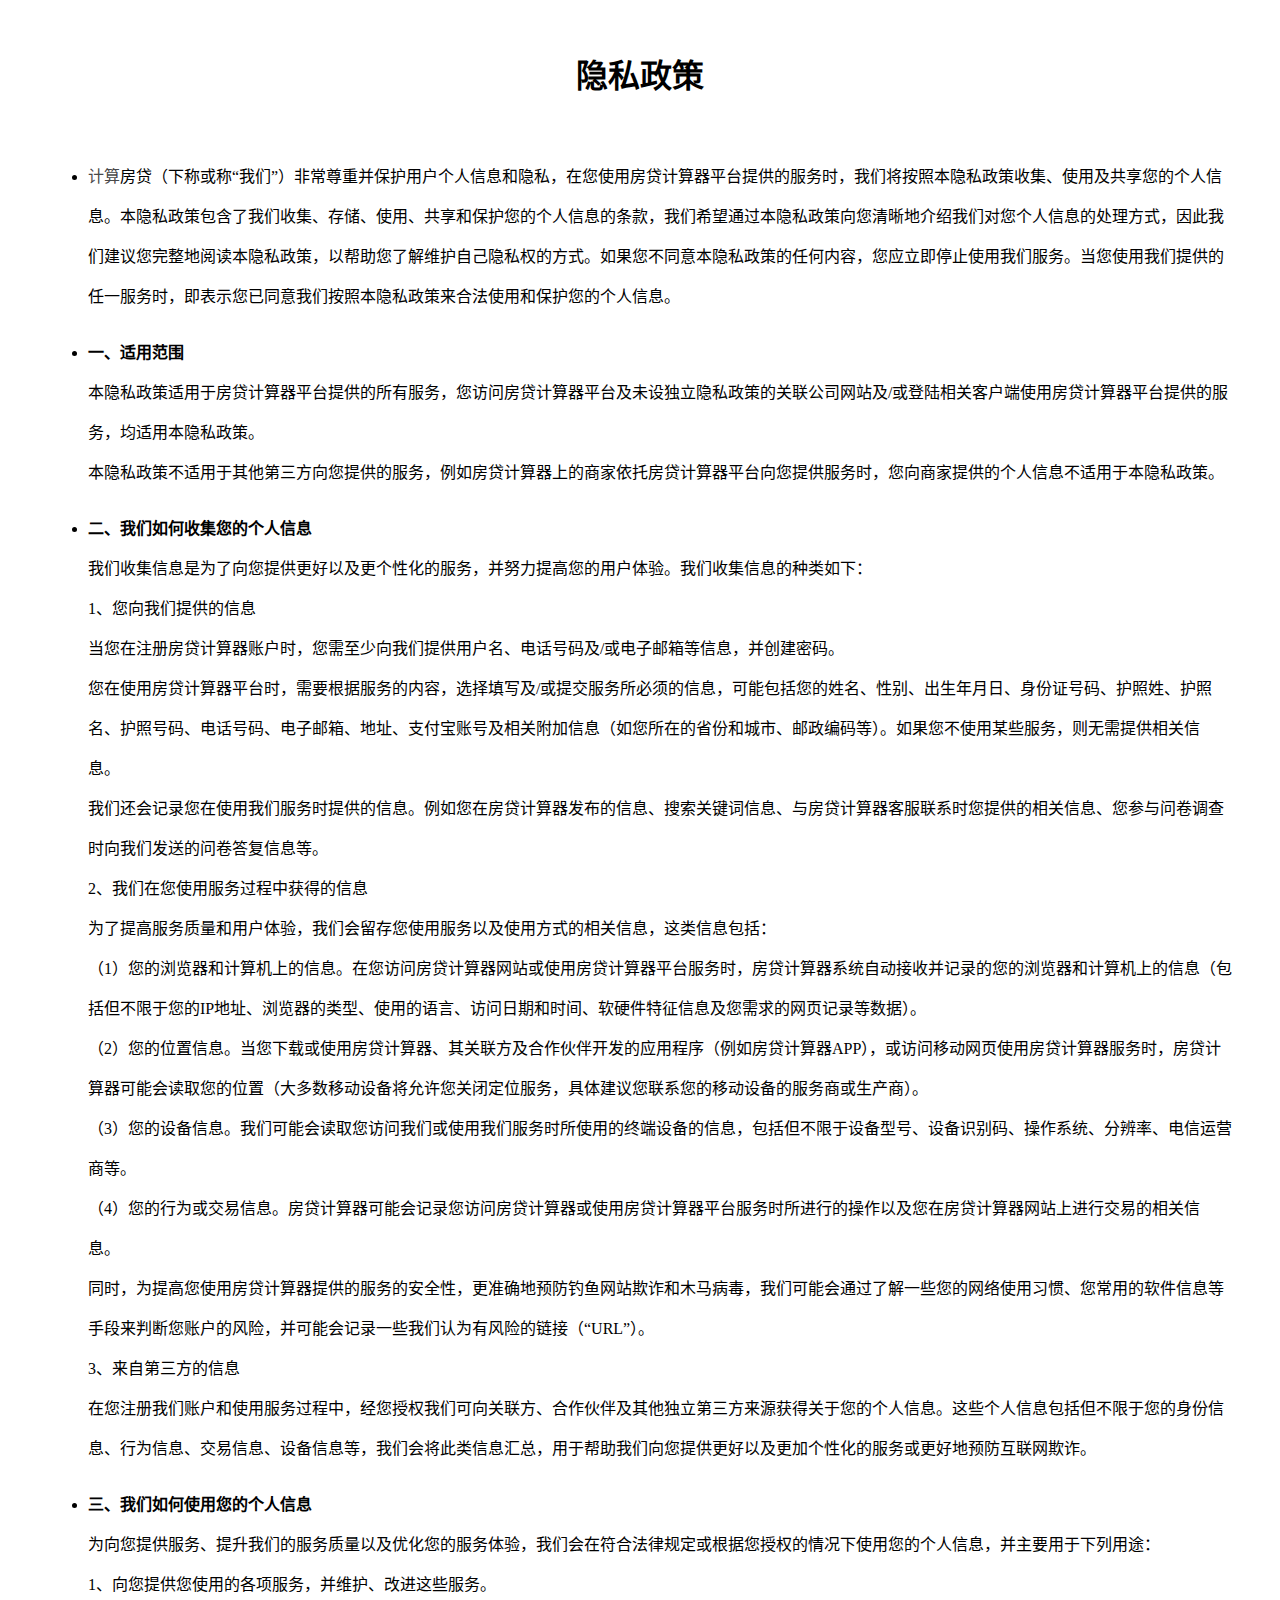
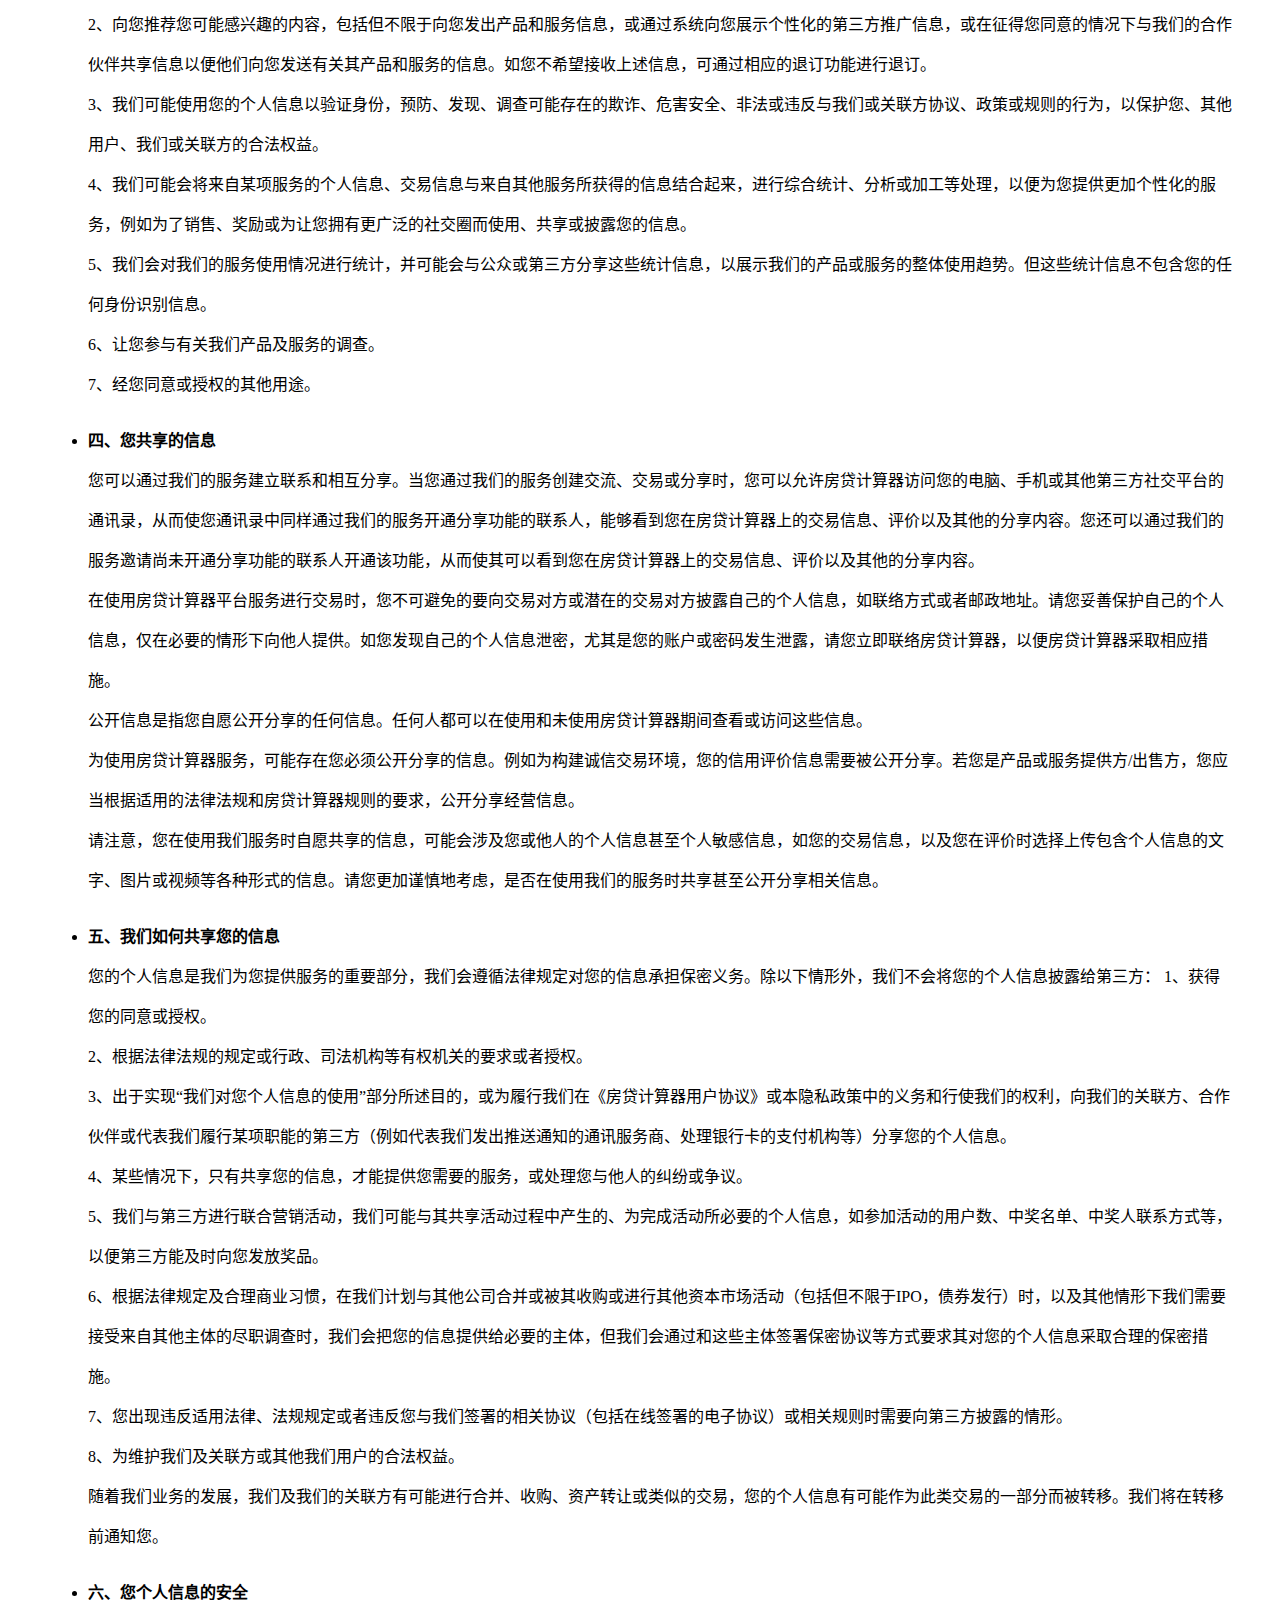
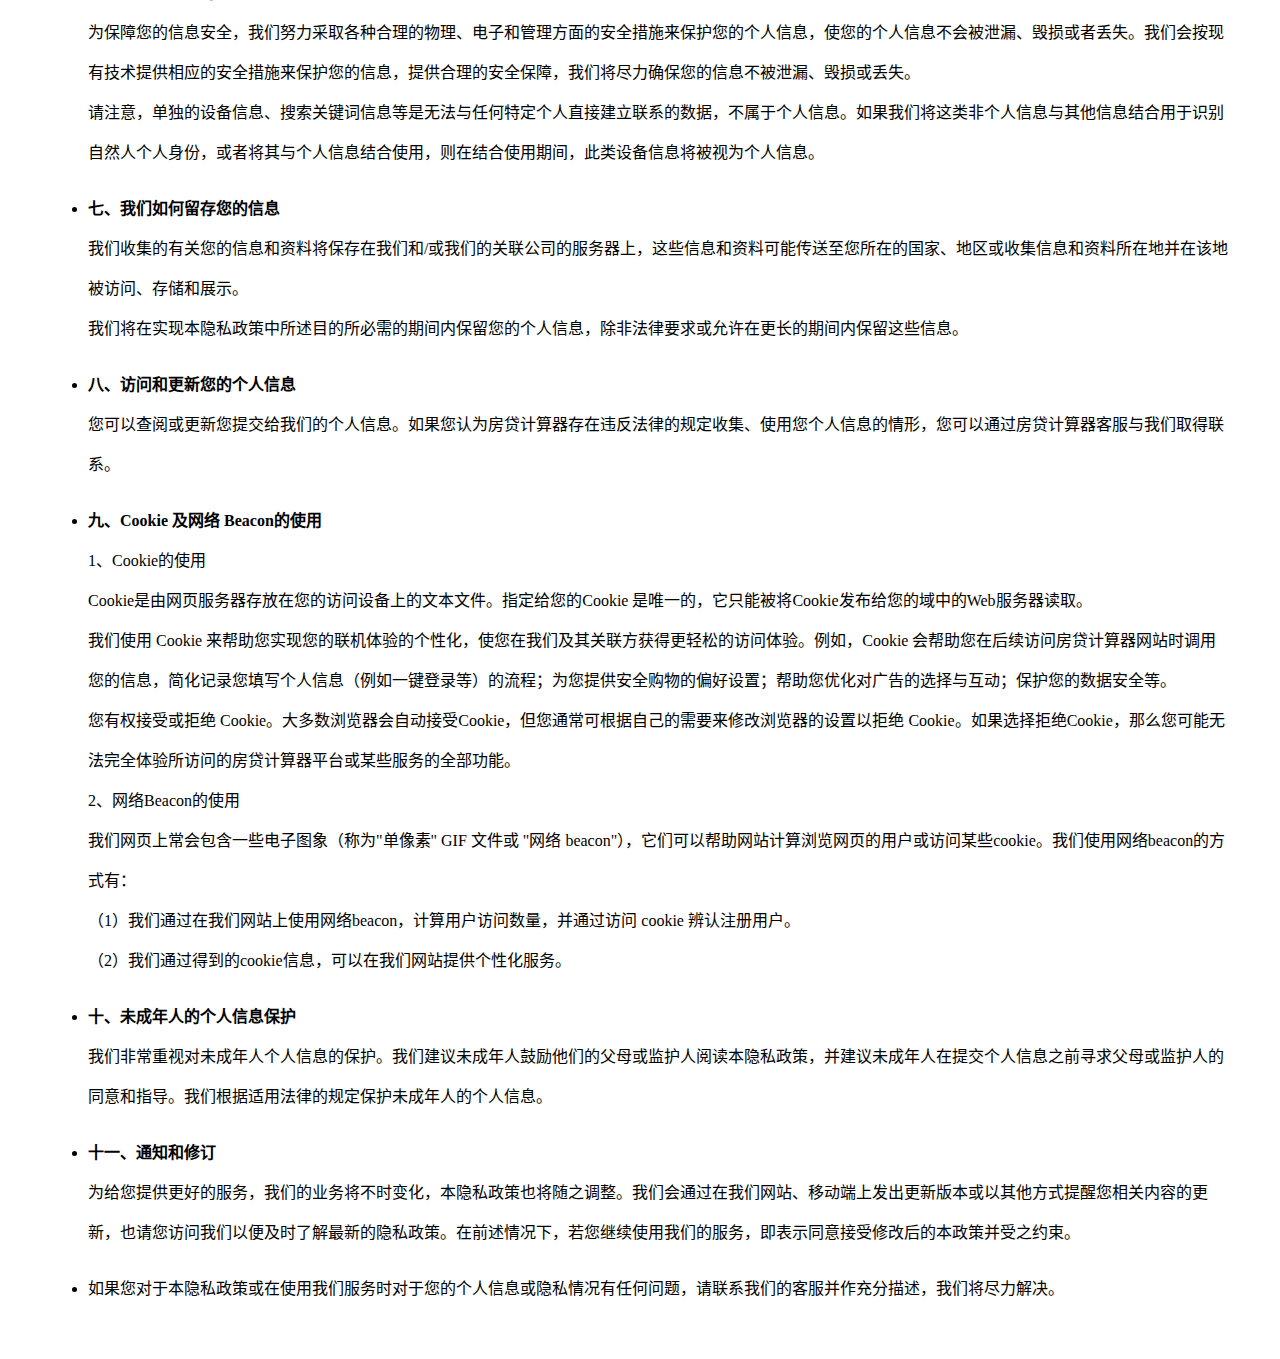
<file: 2018/03/16/Hey-U/index.html>
<!doctype html>
<html lang="zh-CN">

<body class="">
    <style>
        h1 {
            margin-top: 50px;
            text-align: center;
        }
        div {
            margin-left: 10px;
            margin-right: 10px;
        }
    </style>
    <div id="app-container" class="sm-docs-container external-readonly"> 
        <div id="editor-scroller" class="editor-scroller">
            <div id="editor" class="ql-container ql-disabled ql-snow ">
                <div class="ql-title">
                    <h1>隐私政策</h1>
                </div>
                <div class="ql-editor">
                    <h4 line="7GPr">
                        <div data-header="4"><br /></div>
                    </h4>
                    <ul data-list-style="">
                        <li line="WLTC" class="bullet-item ql-size-12" style="line-height: 2.5;" linespacing="150"><span
                                class="ql-font-microsoftyahei ql-size-12"> </span><span
                                style="background: #ffffff;color: #494949;" class="ql-size-12">计算</span><span
                                class="ql-font-microsoftyahei ql-size-12">房贷（下称或称“我们”）非常尊重并保护用户个人信息和隐私，在您使用房贷计算器平台提供的服务时，我们将按照本隐私政策收集、使用及共享您的个人信息。本隐私政策包含了我们收集、存储、使用、共享和保护您的个人信息的条款，我们希望通过本隐私政策向您清晰地介绍我们对您个人信息的处理方式，因此我们建议您完整地阅读本隐私政策，以帮助您了解维护自己隐私权的方式。如果您不同意本隐私政策的任何内容，您应立即停止使用我们服务。当您使用我们提供的任一服务时，即表示您已同意我们按照本隐私政策来合法使用和保护您的个人信息。</span>
                        </li>
                    </ul>
                    <ul data-list-style="circle">
                        <li line="XuCZ" class="bullet-item ql-size-12" style="line-height: 2.5;" linespacing="150">
                            <strong class="ql-font-microsoftyahei ql-size-12">一、适用范围</strong><span
                                class="ql-font-microsoftyahei ql-size-12 ql-inline-break"><span
                                    style="margin: 0px 2px;"><br /></span></span><span
                                class="ql-font-microsoftyahei ql-size-12">
                                本隐私政策适用于房贷计算器平台提供的所有服务，您访问房贷计算器平台及未设独立隐私政策的关联公司网站及/或登陆相关客户端使用房贷计算器平台提供的服务，均适用本隐私政策。</span><span
                                class="ql-font-microsoftyahei ql-size-12 ql-inline-break"><span
                                    style="margin: 0px 2px;"><br /></span></span><span
                                class="ql-font-microsoftyahei ql-size-12">
                                本隐私政策不适用于其他第三方向您提供的服务，例如房贷计算器上的商家依托房贷计算器平台向您提供服务时，您向商家提供的个人信息不适用于本隐私政策。</span></li>
                    </ul>
                    <ul data-list-style="circle">
                        <li line="DJRB" class="bullet-item ql-size-12" style="line-height: 2.5;" linespacing="150">
                            <strong class="ql-font-microsoftyahei ql-size-12">二、我们如何收集您的个人信息</strong><span
                                class="ql-font-microsoftyahei ql-size-12 ql-inline-break"><span
                                    style="margin: 0px 2px;"><br /></span></span><span
                                class="ql-font-microsoftyahei ql-size-12">
                                我们收集信息是为了向您提供更好以及更个性化的服务，并努力提高您的用户体验。我们收集信息的种类如下：</span><span
                                class="ql-font-microsoftyahei ql-size-12 ql-inline-break"><span
                                    style="margin: 0px 2px;"><br /></span></span><span
                                class="ql-font-microsoftyahei ql-size-12">1、您向我们提供的信息</span><span
                                class="ql-font-microsoftyahei ql-size-12 ql-inline-break"><span
                                    style="margin: 0px 2px;"><br /></span></span><span
                                class="ql-font-microsoftyahei ql-size-12">
                                当您在注册房贷计算器账户时，您需至少向我们提供用户名、电话号码及/或电子邮箱等信息，并创建密码。</span><span
                                class="ql-inline-break"><span style="margin: 0px 2px;"><br /></span></span><span
                                class="ql-font-microsoftyahei ql-size-12">
                                您在使用房贷计算器平台时，需要根据服务的内容，选择填写及/或提交服务所必须的信息，可能包括您的姓名、性别、出生年月日、身份证号码、护照姓、护照名、护照号码、电话号码、电子邮箱、地址、支付宝账号及相关附加信息（如您所在的省份和城市、邮政编码等）。如果您不使用某些服务，则无需提供相关信息。</span><span
                                class="ql-font-microsoftyahei ql-size-12 ql-inline-break"><span
                                    style="margin: 0px 2px;"><br /></span></span><span
                                class="ql-font-microsoftyahei ql-size-12">
                                我们还会记录您在使用我们服务时提供的信息。例如您在房贷计算器发布的信息、搜索关键词信息、与房贷计算器客服联系时您提供的相关信息、您参与问卷调查时向我们发送的问卷答复信息等。</span><span
                                class="ql-font-microsoftyahei ql-size-12 ql-inline-break"><span
                                    style="margin: 0px 2px;"><br /></span></span><span
                                class="ql-font-microsoftyahei ql-size-12">2、我们在您使用服务过程中获得的信息</span><span
                                class="ql-font-microsoftyahei ql-size-12 ql-inline-break"><span
                                    style="margin: 0px 2px;"><br /></span></span><span
                                class="ql-font-microsoftyahei ql-size-12">
                                为了提高服务质量和用户体验，我们会留存您使用服务以及使用方式的相关信息，这类信息包括：</span><span
                                class="ql-font-microsoftyahei ql-size-12 ql-inline-break"><span
                                    style="margin: 0px 2px;"><br /></span></span><span
                                class="ql-font-microsoftyahei ql-size-12">
                                （1）您的浏览器和计算机上的信息。在您访问房贷计算器网站或使用房贷计算器平台服务时，房贷计算器系统自动接收并记录的您的浏览器和计算机上的信息（包括但不限于您的IP地址、浏览器的类型、使用的语言、访问日期和时间、软硬件特征信息及您需求的网页记录等数据）。</span><span
                                class="ql-font-microsoftyahei ql-size-12 ql-inline-break"><span
                                    style="margin: 0px 2px;"><br /></span></span><span
                                class="ql-font-microsoftyahei ql-size-12">
                                （2）您的位置信息。当您下载或使用房贷计算器、其关联方及合作伙伴开发的应用程序（例如房贷计算器APP），或访问移动网页使用房贷计算器服务时，房贷计算器可能会读取您的位置（大多数移动设备将允许您关闭定位服务，具体建议您联系您的移动设备的服务商或生产商）。</span><span
                                class="ql-font-microsoftyahei ql-size-12 ql-inline-break"><span
                                    style="margin: 0px 2px;"><br /></span></span><span
                                class="ql-font-microsoftyahei ql-size-12">
                                （3）您的设备信息。我们可能会读取您访问我们或使用我们服务时所使用的终端设备的信息，包括但不限于设备型号、设备识别码、操作系统、分辨率、电信运营商等。</span><span
                                class="ql-font-microsoftyahei ql-size-12 ql-inline-break"><span
                                    style="margin: 0px 2px;"><br /></span></span><span
                                class="ql-font-microsoftyahei ql-size-12">
                                （4）您的行为或交易信息。房贷计算器可能会记录您访问房贷计算器或使用房贷计算器平台服务时所进行的操作以及您在房贷计算器网站上进行交易的相关信息。</span><span
                                class="ql-font-microsoftyahei ql-size-12 ql-inline-break"><span
                                    style="margin: 0px 2px;"><br /></span></span><span
                                class="ql-font-microsoftyahei ql-size-12">
                                同时，为提高您使用房贷计算器提供的服务的安全性，更准确地预防钓鱼网站欺诈和木马病毒，我们可能会通过了解一些您的网络使用习惯、您常用的软件信息等手段来判断您账户的风险，并可能会记录一些我们认为有风险的链接（“URL”）。</span><span
                                class="ql-font-microsoftyahei ql-size-12 ql-inline-break"><span
                                    style="margin: 0px 2px;"><br /></span></span><span
                                class="ql-font-microsoftyahei ql-size-12">3、来自第三方的信息</span><span
                                class="ql-font-microsoftyahei ql-size-12 ql-inline-break"><span
                                    style="margin: 0px 2px;"><br /></span></span><span
                                class="ql-font-microsoftyahei ql-size-12">
                                在您注册我们账户和使用服务过程中，经您授权我们可向关联方、合作伙伴及其他独立第三方来源获得关于您的个人信息。这些个人信息包括但不限于您的身份信息、行为信息、交易信息、设备信息等，我们会将此类信息汇总，用于帮助我们向您提供更好以及更加个性化的服务或更好地预防互联网欺诈。</span><span
                                class="ql-font-microsoftyahei ql-size-12 ql-inline-break"><span
                                    style="margin: 0px 2px;"><br /></span></span></li>
                    </ul>
                    <ul data-list-style="circle">
                        <li line="mgSd" class="bullet-item ql-size-12" style="line-height: 2.5;" linespacing="150">
                            <strong class="ql-font-microsoftyahei ql-size-12">三、我们如何使用您的个人信息</strong><span
                                class="ql-font-microsoftyahei ql-size-12 ql-inline-break"><span
                                    style="margin: 0px 2px;"><br /></span></span><span
                                class="ql-font-microsoftyahei ql-size-12">
                                为向您提供服务、提升我们的服务质量以及优化您的服务体验，我们会在符合法律规定或根据您授权的情况下使用您的个人信息，并主要用于下列用途：</span><span
                                class="ql-font-microsoftyahei ql-size-12 ql-inline-break"><span
                                    style="margin: 0px 2px;"><br /></span></span><span
                                class="ql-font-microsoftyahei ql-size-12"> 1、向您提供您使用的各项服务，并维护、改进这些服务。</span><span
                                class="ql-font-microsoftyahei ql-size-12 ql-inline-break"><span
                                    style="margin: 0px 2px;"><br /></span></span><span
                                class="ql-font-microsoftyahei ql-size-12">
                                2、向您推荐您可能感兴趣的内容，包括但不限于向您发出产品和服务信息，或通过系统向您展示个性化的第三方推广信息，或在征得您同意的情况下与我们的合作伙伴共享信息以便他们向您发送有关其产品和服务的信息。如您不希望接收上述信息，可通过相应的退订功能进行退订。</span><span
                                class="ql-font-microsoftyahei ql-size-12 ql-inline-break"><span
                                    style="margin: 0px 2px;"><br /></span></span><span
                                class="ql-font-microsoftyahei ql-size-12">
                                3、我们可能使用您的个人信息以验证身份，预防、发现、调查可能存在的欺诈、危害安全、非法或违反与我们或关联方协议、政策或规则的行为，以保护您、其他用户、我们或关联方的合法权益。</span><span
                                class="ql-font-microsoftyahei ql-size-12 ql-inline-break"><span
                                    style="margin: 0px 2px;"><br /></span></span><span
                                class="ql-font-microsoftyahei ql-size-12">
                                4、我们可能会将来自某项服务的个人信息、交易信息与来自其他服务所获得的信息结合起来，进行综合统计、分析或加工等处理，以便为您提供更加个性化的服务，例如为了销售、奖励或为让您拥有更广泛的社交圈而使用、共享或披露您的信息。</span><span
                                class="ql-font-microsoftyahei ql-size-12 ql-inline-break"><span
                                    style="margin: 0px 2px;"><br /></span></span><span
                                class="ql-font-microsoftyahei ql-size-12">
                                5、我们会对我们的服务使用情况进行统计，并可能会与公众或第三方分享这些统计信息，以展示我们的产品或服务的整体使用趋势。但这些统计信息不包含您的任何身份识别信息。</span><span
                                class="ql-font-microsoftyahei ql-size-12 ql-inline-break"><span
                                    style="margin: 0px 2px;"><br /></span></span><span
                                class="ql-font-microsoftyahei ql-size-12"> 6、让您参与有关我们产品及服务的调查。</span><span
                                class="ql-font-microsoftyahei ql-size-12 ql-inline-break"><span
                                    style="margin: 0px 2px;"><br /></span></span><span
                                class="ql-font-microsoftyahei ql-size-12"> 7、经您同意或授权的其他用途。</span><span
                                class="ql-font-microsoftyahei ql-size-12 ql-inline-break"><span
                                    style="margin: 0px 2px;"><br /></span></span></li>
                    </ul>
                    <ul data-list-style="circle">
                        <li line="tNwy" class="bullet-item ql-size-12" style="line-height: 2.5;" linespacing="150">
                            <strong class="ql-font-microsoftyahei ql-size-12">四、您共享的信息</strong><span
                                class="ql-font-microsoftyahei ql-size-12 ql-inline-break"><span
                                    style="margin: 0px 2px;"><br /></span></span><span
                                class="ql-font-microsoftyahei ql-size-12">
                                您可以通过我们的服务建立联系和相互分享。当您通过我们的服务创建交流、交易或分享时，您可以允许房贷计算器访问您的电脑、手机或其他第三方社交平台的通讯录，从而使您通讯录中同样通过我们的服务开通分享功能的联系人，能够看到您在房贷计算器上的交易信息、评价以及其他的分享内容。您还可以通过我们的服务邀请尚未开通分享功能的联系人开通该功能，从而使其可以看到您在房贷计算器上的交易信息、评价以及其他的分享内容。</span><span
                                class="ql-font-microsoftyahei ql-size-12 ql-inline-break"><span
                                    style="margin: 0px 2px;"><br /></span></span><span
                                class="ql-font-microsoftyahei ql-size-12">
                                在使用房贷计算器平台服务进行交易时，您不可避免的要向交易对方或潜在的交易对方披露自己的个人信息，如联络方式或者邮政地址。请您妥善保护自己的个人信息，仅在必要的情形下向他人提供。如您发现自己的个人信息泄密，尤其是您的账户或密码发生泄露，请您立即联络房贷计算器，以便房贷计算器采取相应措施。</span><span
                                class="ql-font-microsoftyahei ql-size-12 ql-inline-break"><span
                                    style="margin: 0px 2px;"><br /></span></span><span
                                class="ql-font-microsoftyahei ql-size-12">
                                公开信息是指您自愿公开分享的任何信息。任何人都可以在使用和未使用房贷计算器期间查看或访问这些信息。</span><span
                                class="ql-font-microsoftyahei ql-size-12 ql-inline-break"><span
                                    style="margin: 0px 2px;"><br /></span></span><span
                                class="ql-font-microsoftyahei ql-size-12">
                                为使用房贷计算器服务，可能存在您必须公开分享的信息。例如为构建诚信交易环境，您的信用评价信息需要被公开分享。若您是产品或服务提供方/出售方，您应当根据适用的法律法规和房贷计算器规则的要求，公开分享经营信息。</span><span
                                class="ql-font-microsoftyahei ql-size-12 ql-inline-break"><span
                                    style="margin: 0px 2px;"><br /></span></span><span
                                class="ql-font-microsoftyahei ql-size-12">
                                请注意，您在使用我们服务时自愿共享的信息，可能会涉及您或他人的个人信息甚至个人敏感信息，如您的交易信息，以及您在评价时选择上传包含个人信息的文字、图片或视频等各种形式的信息。请您更加谨慎地考虑，是否在使用我们的服务时共享甚至公开分享相关信息。</span><span
                                class="ql-font-microsoftyahei ql-size-12 ql-inline-break"><span
                                    style="margin: 0px 2px;"><br /></span></span></li>
                    </ul>
                    <ul data-list-style="circle">
                        <li line="8rNR" class="bullet-item ql-size-12" style="line-height: 2.5;" linespacing="150">
                            <strong class="ql-font-microsoftyahei ql-size-12">五、我们如何共享您的信息</strong><span
                                class="ql-font-microsoftyahei ql-size-12 ql-inline-break"><span
                                    style="margin: 0px 2px;"><br /></span></span><span
                                class="ql-font-microsoftyahei ql-size-12">
                                您的个人信息是我们为您提供服务的重要部分，我们会遵循法律规定对您的信息承担保密义务。除以下情形外，我们不会将您的个人信息披露给第三方： 1、获得您的同意或授权。
                            </span><span class="ql-font-microsoftyahei ql-size-12 ql-inline-break"><span
                                    style="margin: 0px 2px;"><br /></span></span><span
                                class="ql-font-microsoftyahei ql-size-12"> 2、根据法律法规的规定或行政、司法机构等有权机关的要求或者授权。</span><span
                                class="ql-font-microsoftyahei ql-size-12 ql-inline-break"><span
                                    style="margin: 0px 2px;"><br /></span></span><span
                                class="ql-font-microsoftyahei ql-size-12">
                                3、出于实现“我们对您个人信息的使用”部分所述目的，或为履行我们在《房贷计算器用户协议》或本隐私政策中的义务和行使我们的权利，向我们的关联方、合作伙伴或代表我们履行某项职能的第三方（例如代表我们发出推送通知的通讯服务商、处理银行卡的支付机构等）分享您的个人信息。</span><span
                                class="ql-font-microsoftyahei ql-size-12 ql-inline-break"><span
                                    style="margin: 0px 2px;"><br /></span></span><span
                                class="ql-font-microsoftyahei ql-size-12">
                                4、某些情况下，只有共享您的信息，才能提供您需要的服务，或处理您与他人的纠纷或争议。</span><span
                                class="ql-font-microsoftyahei ql-size-12 ql-inline-break"><span
                                    style="margin: 0px 2px;"><br /></span></span><span
                                class="ql-font-microsoftyahei ql-size-12">
                                5、我们与第三方进行联合营销活动，我们可能与其共享活动过程中产生的、为完成活动所必要的个人信息，如参加活动的用户数、中奖名单、中奖人联系方式等，以便第三方能及时向您发放奖品。</span><span
                                class="ql-font-microsoftyahei ql-size-12 ql-inline-break"><span
                                    style="margin: 0px 2px;"><br /></span></span><span
                                class="ql-font-microsoftyahei ql-size-12">
                                6、根据法律规定及合理商业习惯，在我们计划与其他公司合并或被其收购或进行其他资本市场活动（包括但不限于IPO，债券发行）时，以及其他情形下我们需要接受来自其他主体的尽职调查时，我们会把您的信息提供给必要的主体，但我们会通过和这些主体签署保密协议等方式要求其对您的个人信息采取合理的保密措施。</span><span
                                class="ql-font-microsoftyahei ql-size-12 ql-inline-break"><span
                                    style="margin: 0px 2px;"><br /></span></span><span
                                class="ql-font-microsoftyahei ql-size-12">
                                7、您出现违反适用法律、法规规定或者违反您与我们签署的相关协议（包括在线签署的电子协议）或相关规则时需要向第三方披露的情形。</span><span
                                class="ql-font-microsoftyahei ql-size-12 ql-inline-break"><span
                                    style="margin: 0px 2px;"><br /></span></span><span
                                class="ql-font-microsoftyahei ql-size-12"> 8、为维护我们及关联方或其他我们用户的合法权益。</span><span
                                class="ql-font-microsoftyahei ql-size-12 ql-inline-break"><span
                                    style="margin: 0px 2px;"><br /></span></span><span
                                class="ql-font-microsoftyahei ql-size-12">随着我们业务的发展，我们及我们的关联方有可能进行合并、收购、资产转让或类似的交易，您的个人信息有可能作为此类交易的一部分而被转移。我们将在转移前通知您。</span><span
                                class="ql-font-microsoftyahei ql-size-12 ql-inline-break"><span
                                    style="margin: 0px 2px;"><br /></span></span></li>
                    </ul>
                    <ul data-list-style="circle">
                        <li line="5NLj" class="bullet-item ql-size-12" style="line-height: 2.5;" linespacing="150">
                            <strong class="ql-font-microsoftyahei ql-size-12">六、您个人信息的安全</strong><span
                                class="ql-font-microsoftyahei ql-size-12 ql-inline-break"><span
                                    style="margin: 0px 2px;"><br /></span></span><span
                                class="ql-font-microsoftyahei ql-size-12">
                                为保障您的信息安全，我们努力采取各种合理的物理、电子和管理方面的安全措施来保护您的个人信息，使您的个人信息不会被泄漏、毁损或者丢失。我们会按现有技术提供相应的安全措施来保护您的信息，提供合理的安全保障，我们将尽力确保您的信息不被泄漏、毁损或丢失。</span><span
                                class="ql-font-microsoftyahei ql-size-12 ql-inline-break"><span
                                    style="margin: 0px 2px;"><br /></span></span><span
                                class="ql-font-microsoftyahei ql-size-12">
                                请注意，单独的设备信息、搜索关键词信息等是无法与任何特定个人直接建立联系的数据，不属于个人信息。如果我们将这类非个人信息与其他信息结合用于识别自然人个人身份，或者将其与个人信息结合使用，则在结合使用期间，此类设备信息将被视为个人信息。</span><span
                                class="ql-font-microsoftyahei ql-size-12 ql-inline-break"><span
                                    style="margin: 0px 2px;"><br /></span></span></li>
                    </ul>
                    <ul data-list-style="circle">
                        <li line="OTMP" class="bullet-item ql-size-12" style="line-height: 2.5;" linespacing="150">
                            <strong class="ql-font-microsoftyahei ql-size-12">七、我们如何留存您的信息</strong><span
                                class="ql-font-microsoftyahei ql-size-12 ql-inline-break"><span
                                    style="margin: 0px 2px;"><br /></span></span><span
                                class="ql-font-microsoftyahei ql-size-12">
                                我们收集的有关您的信息和资料将保存在我们和/或我们的关联公司的服务器上，这些信息和资料可能传送至您所在的国家、地区或收集信息和资料所在地并在该地被访问、存储和展示。</span><span
                                class="ql-font-microsoftyahei ql-size-12 ql-inline-break"><span
                                    style="margin: 0px 2px;"><br /></span></span><span
                                class="ql-font-microsoftyahei ql-size-12">
                                我们将在实现本隐私政策中所述目的所必需的期间内保留您的个人信息，除非法律要求或允许在更长的期间内保留这些信息。</span><span
                                class="ql-font-microsoftyahei ql-size-12 ql-inline-break"><span
                                    style="margin: 0px 2px;"><br /></span></span></li>
                    </ul>
                    <ul data-list-style="circle">
                        <li line="i7FZ" class="bullet-item ql-size-12" style="line-height: 2.5;" linespacing="150">
                            <strong class="ql-font-microsoftyahei ql-size-12">八、访问和更新您的个人信息</strong><span
                                class="ql-font-microsoftyahei ql-size-12 ql-inline-break"><span
                                    style="margin: 0px 2px;"><br /></span></span><span
                                class="ql-font-microsoftyahei ql-size-12">
                                您可以查阅或更新您提交给我们的个人信息。如果您认为房贷计算器存在违反法律的规定收集、使用您个人信息的情形，您可以通过房贷计算器客服与我们取得联系。</span><span
                                class="ql-font-microsoftyahei ql-size-12 ql-inline-break"><span
                                    style="margin: 0px 2px;"><br /></span></span></li>
                    </ul>
                    <ul data-list-style="circle">
                        <li line="fKVY" class="bullet-item ql-size-12" style="line-height: 2.5;" linespacing="150">
                            <strong class="ql-font-microsoftyahei ql-size-12">九、Cookie 及网络 Beacon的使用</strong><span
                                class="ql-font-microsoftyahei ql-size-12 ql-inline-break"><span
                                    style="margin: 0px 2px;"><br /></span></span><span
                                class="ql-font-microsoftyahei ql-size-12"> 1、Cookie的使用</span><span
                                class="ql-font-microsoftyahei ql-size-12 ql-inline-break"><span
                                    style="margin: 0px 2px;"><br /></span></span><span
                                class="ql-font-microsoftyahei ql-size-12"> Cookie是由网页服务器存放在您的访问设备上的文本文件。指定给您的Cookie
                                是唯一的，它只能被将Cookie发布给您的域中的Web服务器读取。</span><span
                                class="ql-font-microsoftyahei ql-size-12 ql-inline-break"><span
                                    style="margin: 0px 2px;"><br /></span></span><span
                                class="ql-font-microsoftyahei ql-size-12"> 我们使用 Cookie
                                来帮助您实现您的联机体验的个性化，使您在我们及其关联方获得更轻松的访问体验。例如，Cookie
                                会帮助您在后续访问房贷计算器网站时调用您的信息，简化记录您填写个人信息（例如一键登录等）的流程；为您提供安全购物的偏好设置；帮助您优化对广告的选择与互动；保护您的数据安全等。</span><span
                                class="ql-font-microsoftyahei ql-size-12 ql-inline-break"><span
                                    style="margin: 0px 2px;"><br /></span></span><span
                                class="ql-font-microsoftyahei ql-size-12"> 您有权接受或拒绝
                                Cookie。大多数浏览器会自动接受Cookie，但您通常可根据自己的需要来修改浏览器的设置以拒绝
                                Cookie。如果选择拒绝Cookie，那么您可能无法完全体验所访问的房贷计算器平台或某些服务的全部功能。</span><span
                                class="ql-font-microsoftyahei ql-size-12 ql-inline-break"><span
                                    style="margin: 0px 2px;"><br /></span></span><span
                                class="ql-font-microsoftyahei ql-size-12"> 2、网络Beacon的使用</span><span
                                class="ql-font-microsoftyahei ql-size-12 ql-inline-break"><span
                                    style="margin: 0px 2px;"><br /></span></span><span
                                class="ql-font-microsoftyahei ql-size-12"> 我们网页上常会包含一些电子图象（称为&quot;单像素&quot; GIF 文件或
                                &quot;网络 beacon&quot;），它们可以帮助网站计算浏览网页的用户或访问某些cookie。我们使用网络beacon的方式有：</span><span
                                class="ql-font-microsoftyahei ql-size-12 ql-inline-break"><span
                                    style="margin: 0px 2px;"><br /></span></span><span
                                class="ql-font-microsoftyahei ql-size-12"> （1）我们通过在我们网站上使用网络beacon，计算用户访问数量，并通过访问 cookie
                                辨认注册用户。</span><span class="ql-font-microsoftyahei ql-size-12 ql-inline-break"><span
                                    style="margin: 0px 2px;"><br /></span></span><span
                                class="ql-font-microsoftyahei ql-size-12">
                                （2）我们通过得到的cookie信息，可以在我们网站提供个性化服务。</span><span
                                class="ql-font-microsoftyahei ql-size-12 ql-inline-break"><span
                                    style="margin: 0px 2px;"><br /></span></span></li>
                    </ul>
                    <ul data-list-style="circle">
                        <li line="s2ir" class="bullet-item ql-size-12" style="line-height: 2.5;" linespacing="150">
                            <strong class="ql-font-microsoftyahei ql-size-12">十、未成年人的个人信息保护</strong><span
                                class="ql-font-microsoftyahei ql-size-12 ql-inline-break"><span
                                    style="margin: 0px 2px;"><br /></span></span><span
                                class="ql-font-microsoftyahei ql-size-12">
                                我们非常重视对未成年人个人信息的保护。我们建议未成年人鼓励他们的父母或监护人阅读本隐私政策，并建议未成年人在提交个人信息之前寻求父母或监护人的同意和指导。我们根据适用法律的规定保护未成年人的个人信息。</span><span
                                class="ql-font-microsoftyahei ql-size-12 ql-inline-break"><span
                                    style="margin: 0px 2px;"><br /></span></span></li>
                    </ul>
                    <ul data-list-style="circle">
                        <li line="NIqg" class="bullet-item ql-size-12" style="line-height: 2.5;" linespacing="150">
                            <strong class="ql-font-microsoftyahei ql-size-12">十一、通知和修订</strong><span
                                class="ql-font-microsoftyahei ql-size-12 ql-inline-break"><span
                                    style="margin: 0px 2px;"><br /></span></span><span
                                class="ql-font-microsoftyahei ql-size-12">
                                为给您提供更好的服务，我们的业务将不时变化，本隐私政策也将随之调整。我们会通过在我们网站、移动端上发出更新版本或以其他方式提醒您相关内容的更新，也请您访问我们以便及时了解最新的隐私政策。在前述情况下，若您继续使用我们的服务，即表示同意接受修改后的本政策并受之约束。</span><span
                                class="ql-font-microsoftyahei ql-size-12 ql-inline-break"><span
                                    style="margin: 0px 2px;"><br /></span></span></li>
                    </ul>
                    <ul data-list-style="circle">
                        <li line="DhFH" class="bullet-item ql-size-12" style="line-height: 2.5;" linespacing="150"><span
                                class="ql-font-microsoftyahei ql-size-12">如果您对于本隐私政策或在使用我们服务时对于您的个人信息或隐私情况有任何问题，请联系我们的客服并作充分描述，我们将尽力解决。</span>
                        </li>
                    </ul>
                    <p line="init"><br /></p>
                </div>
            </div>
        </div>
    </div>
</body>

</html>
</file>
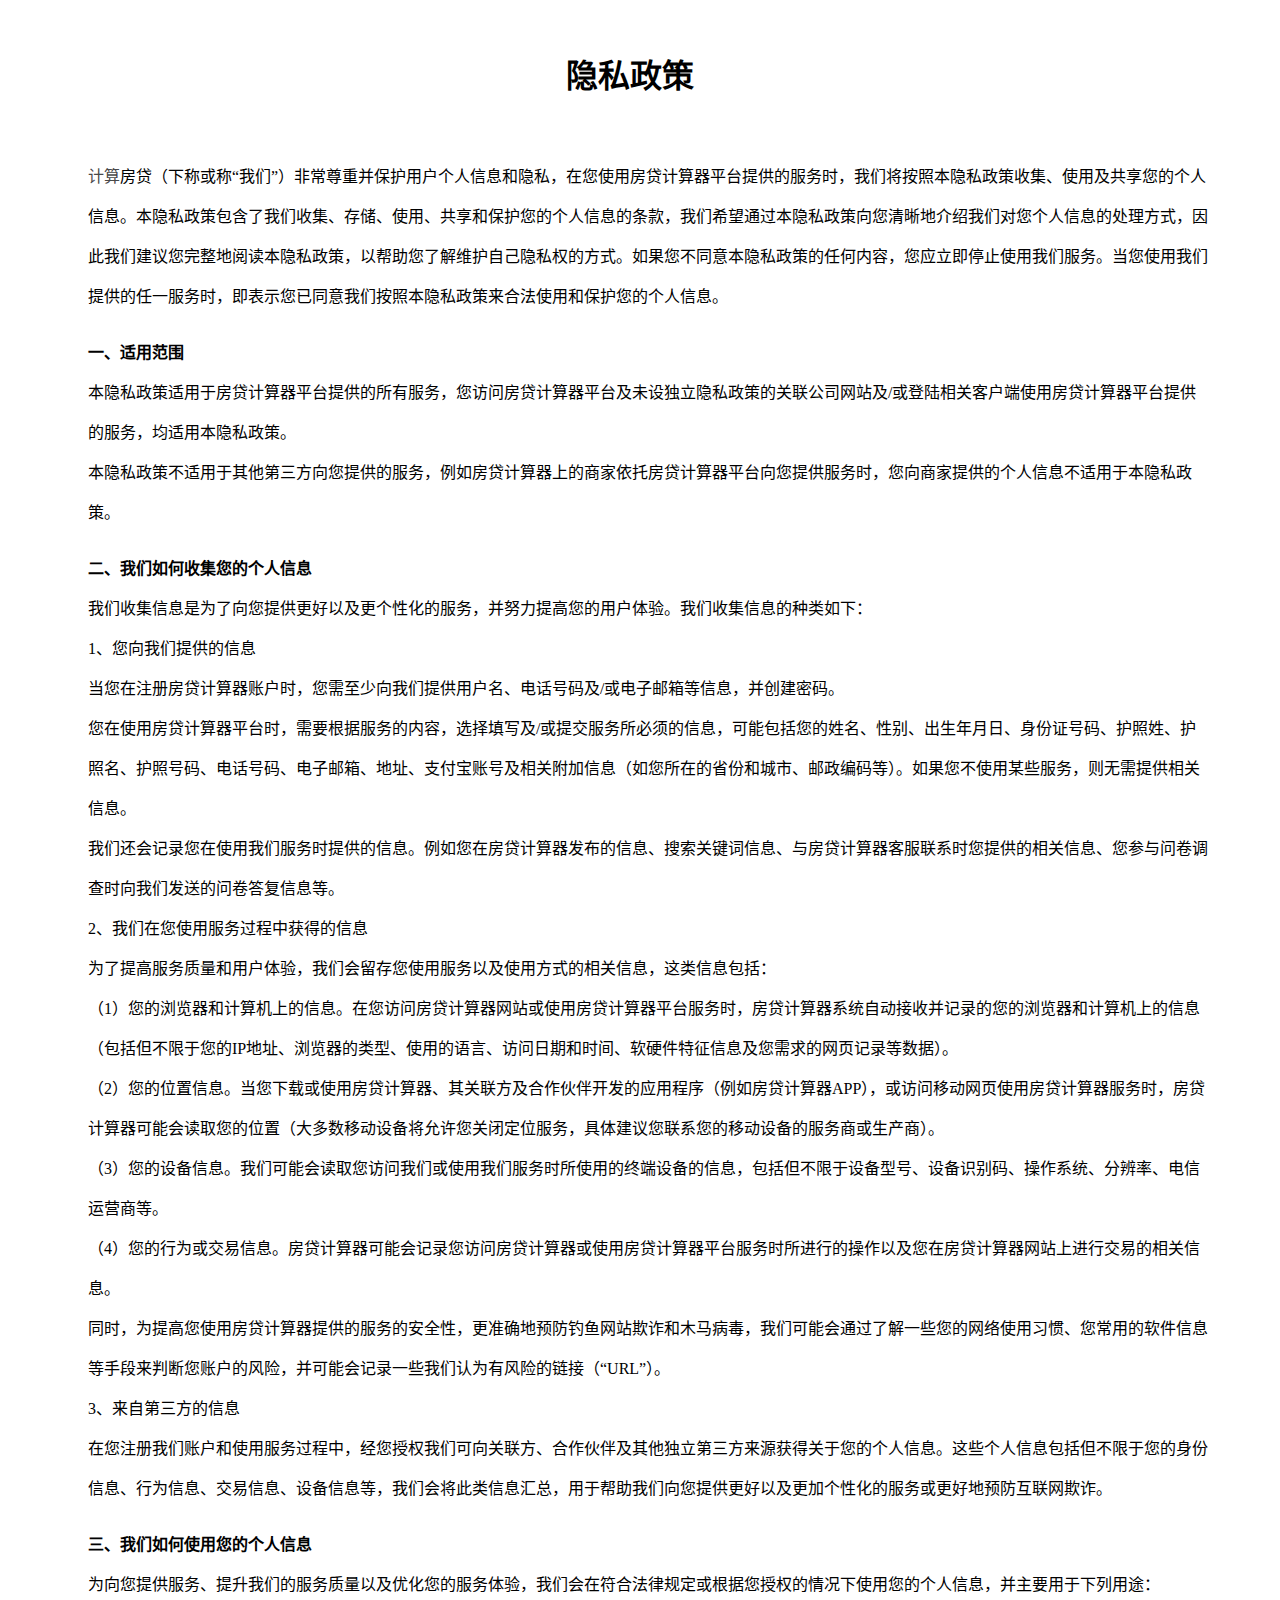
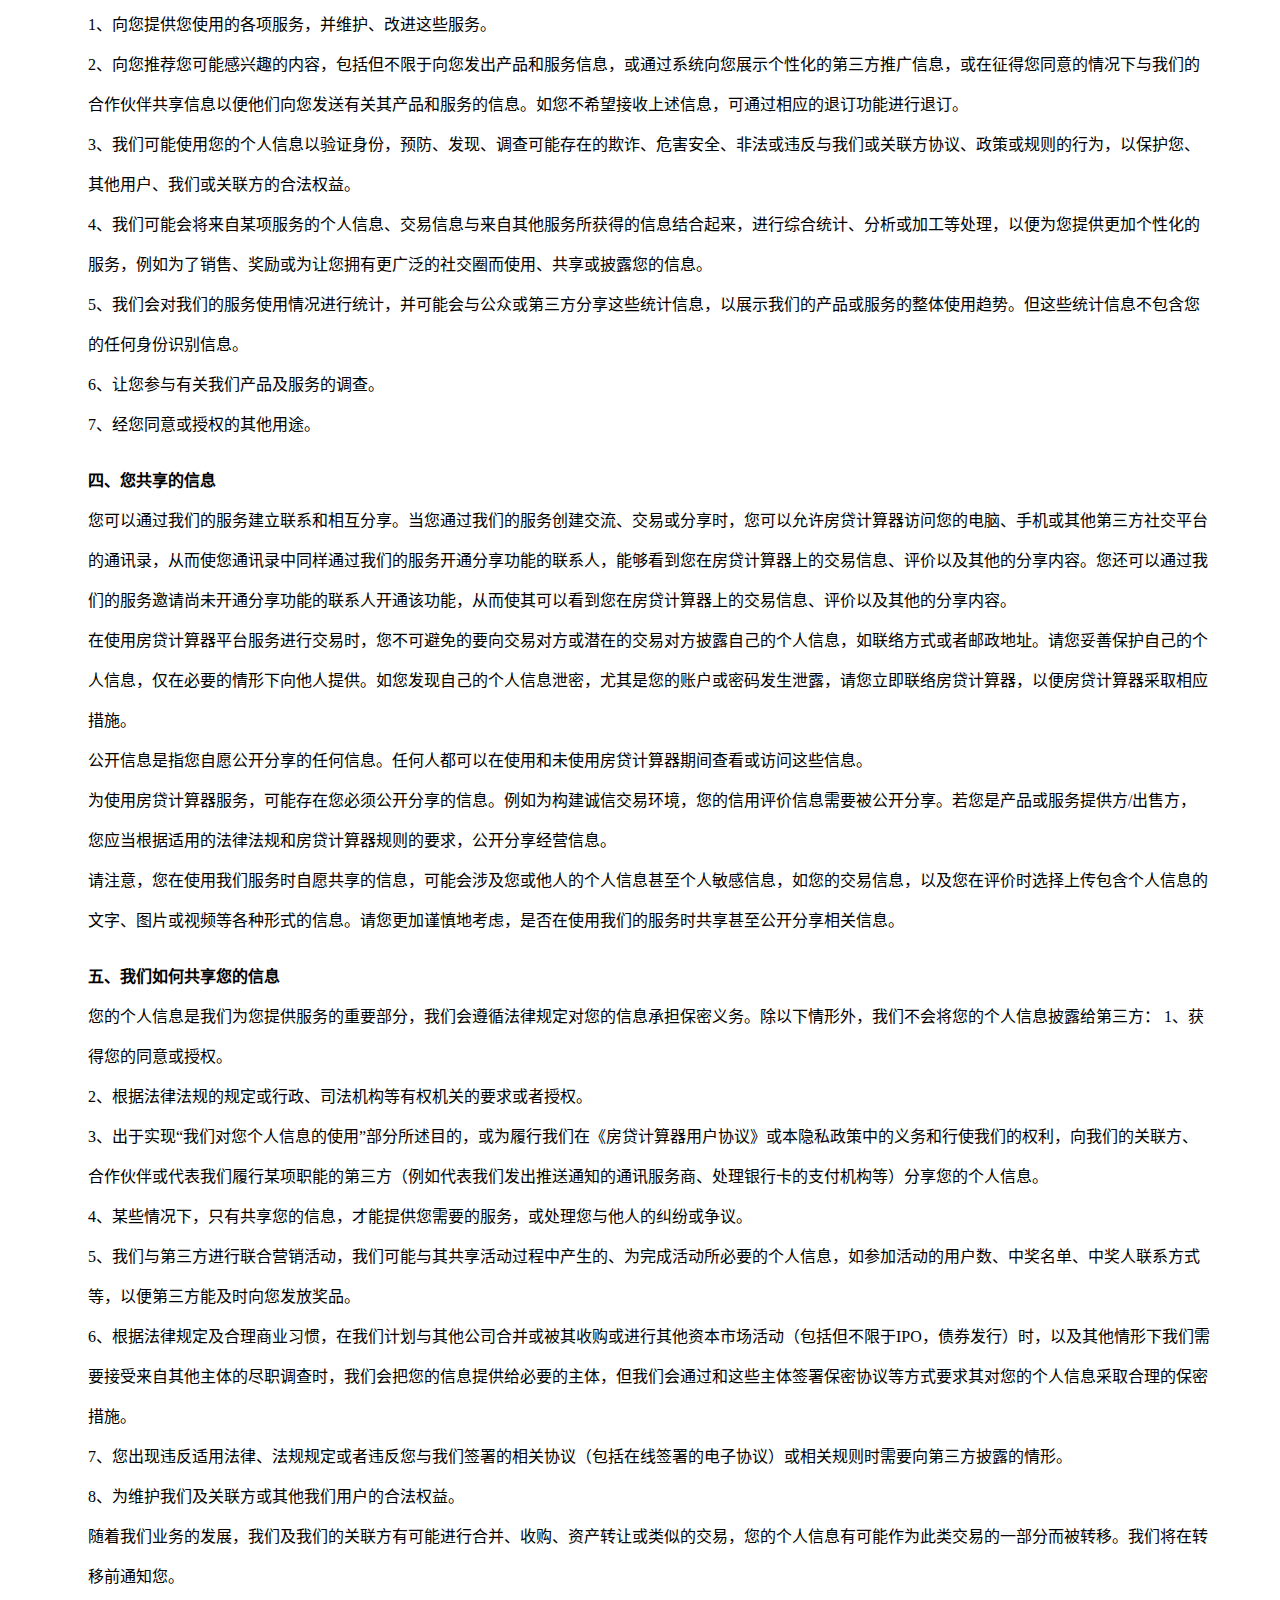
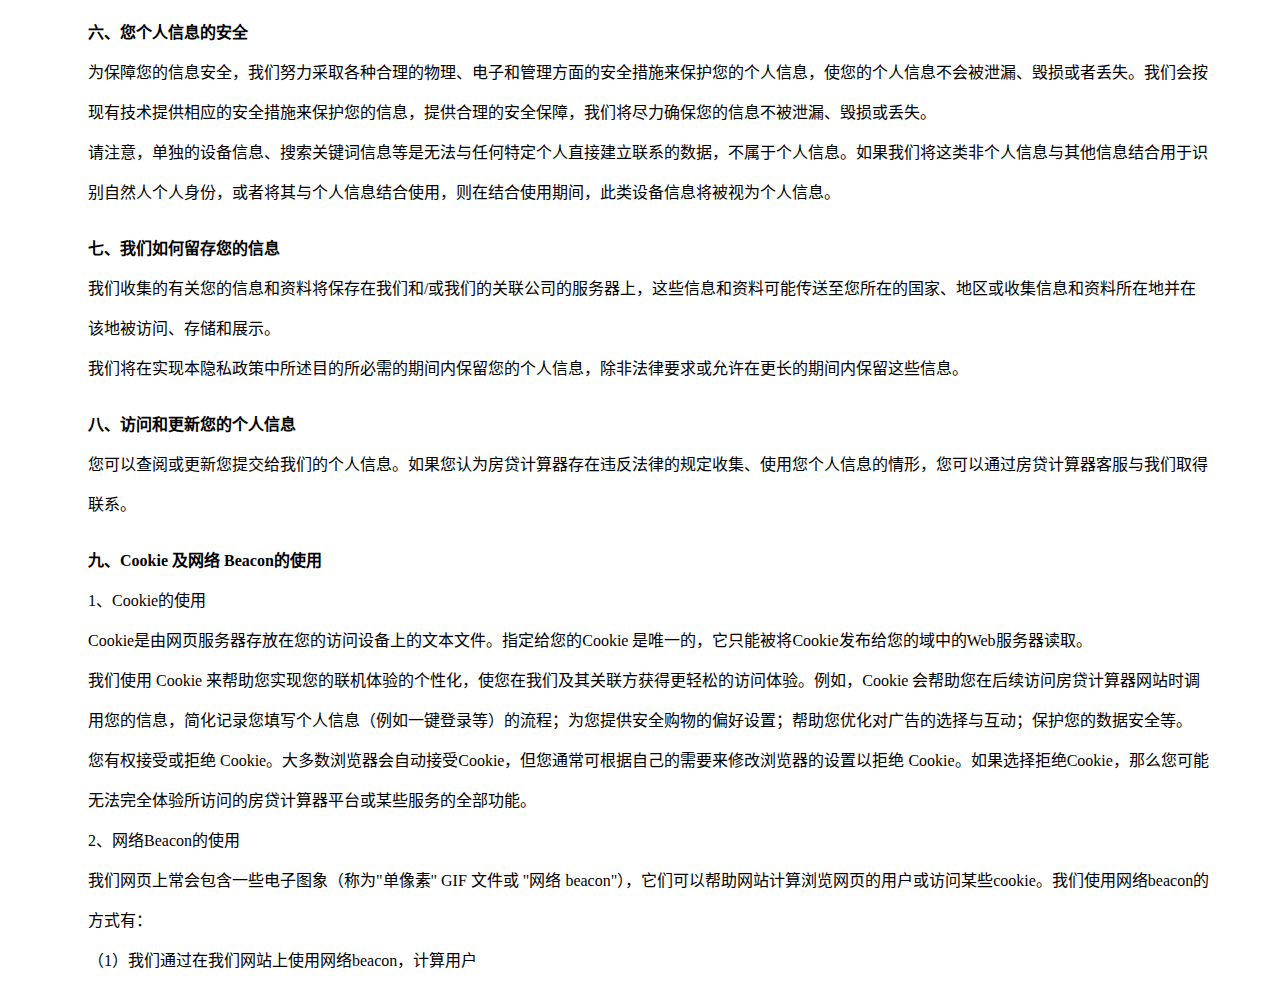
<file: License.html>
<!doctype html>
<html lang="zh-CN">

<body class="">
    <style>
        h1 {
            margin-top: 50px;
            text-align: center;
        }

        div {
            margin-left: 10px;
            margin-right: 15px;
        }

        ul li {
            list-style: none;
        }
    </style>
    <div id="app-container" class="sm-docs-container external-readonly">
        <div id="editor-scroller" class="editor-scroller">
            <div id="editor" class="ql-container ql-disabled ql-snow ">
                <div class="ql-title">
                    <h1>隐私政策</h1>
                </div>
                <div class="ql-editor">
                    <h4 line="7GPr">
                        <div data-header="4"><br /></div>
                    </h4>
                    <ul data-list-style="">
                        <li line="WLTC" class="bullet-item ql-size-12" style="line-height: 2.5;" linespacing="150"><span
                                class="ql-font-microsoftyahei ql-size-12"> </span><span
                                style="background: #ffffff;color: #494949;" class="ql-size-12">计算</span><span
                                class="ql-font-microsoftyahei ql-size-12">房贷（下称或称“我们”）非常尊重并保护用户个人信息和隐私，在您使用房贷计算器平台提供的服务时，我们将按照本隐私政策收集、使用及共享您的个人信息。本隐私政策包含了我们收集、存储、使用、共享和保护您的个人信息的条款，我们希望通过本隐私政策向您清晰地介绍我们对您个人信息的处理方式，因此我们建议您完整地阅读本隐私政策，以帮助您了解维护自己隐私权的方式。如果您不同意本隐私政策的任何内容，您应立即停止使用我们服务。当您使用我们提供的任一服务时，即表示您已同意我们按照本隐私政策来合法使用和保护您的个人信息。</span>
                        </li>
                    </ul>
                    <ul data-list-style="circle">
                        <li line="XuCZ" class="bullet-item ql-size-12" style="line-height: 2.5;" linespacing="150">
                            <strong class="ql-font-microsoftyahei ql-size-12">一、适用范围</strong><span
                                class="ql-font-microsoftyahei ql-size-12 ql-inline-break"><span
                                    style="margin: 0px 2px;"><br /></span></span><span
                                class="ql-font-microsoftyahei ql-size-12">
                                本隐私政策适用于房贷计算器平台提供的所有服务，您访问房贷计算器平台及未设独立隐私政策的关联公司网站及/或登陆相关客户端使用房贷计算器平台提供的服务，均适用本隐私政策。</span><span
                                class="ql-font-microsoftyahei ql-size-12 ql-inline-break"><span
                                    style="margin: 0px 2px;"><br /></span></span><span
                                class="ql-font-microsoftyahei ql-size-12">
                                本隐私政策不适用于其他第三方向您提供的服务，例如房贷计算器上的商家依托房贷计算器平台向您提供服务时，您向商家提供的个人信息不适用于本隐私政策。</span></li>
                    </ul>
                    <ul data-list-style="circle">
                        <li line="DJRB" class="bullet-item ql-size-12" style="line-height: 2.5;" linespacing="150">
                            <strong class="ql-font-microsoftyahei ql-size-12">二、我们如何收集您的个人信息</strong><span
                                class="ql-font-microsoftyahei ql-size-12 ql-inline-break"><span
                                    style="margin: 0px 2px;"><br /></span></span><span
                                class="ql-font-microsoftyahei ql-size-12">
                                我们收集信息是为了向您提供更好以及更个性化的服务，并努力提高您的用户体验。我们收集信息的种类如下：</span><span
                                class="ql-font-microsoftyahei ql-size-12 ql-inline-break"><span
                                    style="margin: 0px 2px;"><br /></span></span><span
                                class="ql-font-microsoftyahei ql-size-12">1、您向我们提供的信息</span><span
                                class="ql-font-microsoftyahei ql-size-12 ql-inline-break"><span
                                    style="margin: 0px 2px;"><br /></span></span><span
                                class="ql-font-microsoftyahei ql-size-12">
                                当您在注册房贷计算器账户时，您需至少向我们提供用户名、电话号码及/或电子邮箱等信息，并创建密码。</span><span
                                class="ql-inline-break"><span style="margin: 0px 2px;"><br /></span></span><span
                                class="ql-font-microsoftyahei ql-size-12">
                                您在使用房贷计算器平台时，需要根据服务的内容，选择填写及/或提交服务所必须的信息，可能包括您的姓名、性别、出生年月日、身份证号码、护照姓、护照名、护照号码、电话号码、电子邮箱、地址、支付宝账号及相关附加信息（如您所在的省份和城市、邮政编码等）。如果您不使用某些服务，则无需提供相关信息。</span><span
                                class="ql-font-microsoftyahei ql-size-12 ql-inline-break"><span
                                    style="margin: 0px 2px;"><br /></span></span><span
                                class="ql-font-microsoftyahei ql-size-12">
                                我们还会记录您在使用我们服务时提供的信息。例如您在房贷计算器发布的信息、搜索关键词信息、与房贷计算器客服联系时您提供的相关信息、您参与问卷调查时向我们发送的问卷答复信息等。</span><span
                                class="ql-font-microsoftyahei ql-size-12 ql-inline-break"><span
                                    style="margin: 0px 2px;"><br /></span></span><span
                                class="ql-font-microsoftyahei ql-size-12">2、我们在您使用服务过程中获得的信息</span><span
                                class="ql-font-microsoftyahei ql-size-12 ql-inline-break"><span
                                    style="margin: 0px 2px;"><br /></span></span><span
                                class="ql-font-microsoftyahei ql-size-12">
                                为了提高服务质量和用户体验，我们会留存您使用服务以及使用方式的相关信息，这类信息包括：</span><span
                                class="ql-font-microsoftyahei ql-size-12 ql-inline-break"><span
                                    style="margin: 0px 2px;"><br /></span></span><span
                                class="ql-font-microsoftyahei ql-size-12">
                                （1）您的浏览器和计算机上的信息。在您访问房贷计算器网站或使用房贷计算器平台服务时，房贷计算器系统自动接收并记录的您的浏览器和计算机上的信息（包括但不限于您的IP地址、浏览器的类型、使用的语言、访问日期和时间、软硬件特征信息及您需求的网页记录等数据）。</span><span
                                class="ql-font-microsoftyahei ql-size-12 ql-inline-break"><span
                                    style="margin: 0px 2px;"><br /></span></span><span
                                class="ql-font-microsoftyahei ql-size-12">
                                （2）您的位置信息。当您下载或使用房贷计算器、其关联方及合作伙伴开发的应用程序（例如房贷计算器APP），或访问移动网页使用房贷计算器服务时，房贷计算器可能会读取您的位置（大多数移动设备将允许您关闭定位服务，具体建议您联系您的移动设备的服务商或生产商）。</span><span
                                class="ql-font-microsoftyahei ql-size-12 ql-inline-break"><span
                                    style="margin: 0px 2px;"><br /></span></span><span
                                class="ql-font-microsoftyahei ql-size-12">
                                （3）您的设备信息。我们可能会读取您访问我们或使用我们服务时所使用的终端设备的信息，包括但不限于设备型号、设备识别码、操作系统、分辨率、电信运营商等。</span><span
                                class="ql-font-microsoftyahei ql-size-12 ql-inline-break"><span
                                    style="margin: 0px 2px;"><br /></span></span><span
                                class="ql-font-microsoftyahei ql-size-12">
                                （4）您的行为或交易信息。房贷计算器可能会记录您访问房贷计算器或使用房贷计算器平台服务时所进行的操作以及您在房贷计算器网站上进行交易的相关信息。</span><span
                                class="ql-font-microsoftyahei ql-size-12 ql-inline-break"><span
                                    style="margin: 0px 2px;"><br /></span></span><span
                                class="ql-font-microsoftyahei ql-size-12">
                                同时，为提高您使用房贷计算器提供的服务的安全性，更准确地预防钓鱼网站欺诈和木马病毒，我们可能会通过了解一些您的网络使用习惯、您常用的软件信息等手段来判断您账户的风险，并可能会记录一些我们认为有风险的链接（“URL”）。</span><span
                                class="ql-font-microsoftyahei ql-size-12 ql-inline-break"><span
                                    style="margin: 0px 2px;"><br /></span></span><span
                                class="ql-font-microsoftyahei ql-size-12">3、来自第三方的信息</span><span
                                class="ql-font-microsoftyahei ql-size-12 ql-inline-break"><span
                                    style="margin: 0px 2px;"><br /></span></span><span
                                class="ql-font-microsoftyahei ql-size-12">
                                在您注册我们账户和使用服务过程中，经您授权我们可向关联方、合作伙伴及其他独立第三方来源获得关于您的个人信息。这些个人信息包括但不限于您的身份信息、行为信息、交易信息、设备信息等，我们会将此类信息汇总，用于帮助我们向您提供更好以及更加个性化的服务或更好地预防互联网欺诈。</span><span
                                class="ql-font-microsoftyahei ql-size-12 ql-inline-break"><span
                                    style="margin: 0px 2px;"><br /></span></span></li>
                    </ul>
                    <ul data-list-style="circle">
                        <li line="mgSd" class="bullet-item ql-size-12" style="line-height: 2.5;" linespacing="150">
                            <strong class="ql-font-microsoftyahei ql-size-12">三、我们如何使用您的个人信息</strong><span
                                class="ql-font-microsoftyahei ql-size-12 ql-inline-break"><span
                                    style="margin: 0px 2px;"><br /></span></span><span
                                class="ql-font-microsoftyahei ql-size-12">
                                为向您提供服务、提升我们的服务质量以及优化您的服务体验，我们会在符合法律规定或根据您授权的情况下使用您的个人信息，并主要用于下列用途：</span><span
                                class="ql-font-microsoftyahei ql-size-12 ql-inline-break"><span
                                    style="margin: 0px 2px;"><br /></span></span><span
                                class="ql-font-microsoftyahei ql-size-12"> 1、向您提供您使用的各项服务，并维护、改进这些服务。</span><span
                                class="ql-font-microsoftyahei ql-size-12 ql-inline-break"><span
                                    style="margin: 0px 2px;"><br /></span></span><span
                                class="ql-font-microsoftyahei ql-size-12">
                                2、向您推荐您可能感兴趣的内容，包括但不限于向您发出产品和服务信息，或通过系统向您展示个性化的第三方推广信息，或在征得您同意的情况下与我们的合作伙伴共享信息以便他们向您发送有关其产品和服务的信息。如您不希望接收上述信息，可通过相应的退订功能进行退订。</span><span
                                class="ql-font-microsoftyahei ql-size-12 ql-inline-break"><span
                                    style="margin: 0px 2px;"><br /></span></span><span
                                class="ql-font-microsoftyahei ql-size-12">
                                3、我们可能使用您的个人信息以验证身份，预防、发现、调查可能存在的欺诈、危害安全、非法或违反与我们或关联方协议、政策或规则的行为，以保护您、其他用户、我们或关联方的合法权益。</span><span
                                class="ql-font-microsoftyahei ql-size-12 ql-inline-break"><span
                                    style="margin: 0px 2px;"><br /></span></span><span
                                class="ql-font-microsoftyahei ql-size-12">
                                4、我们可能会将来自某项服务的个人信息、交易信息与来自其他服务所获得的信息结合起来，进行综合统计、分析或加工等处理，以便为您提供更加个性化的服务，例如为了销售、奖励或为让您拥有更广泛的社交圈而使用、共享或披露您的信息。</span><span
                                class="ql-font-microsoftyahei ql-size-12 ql-inline-break"><span
                                    style="margin: 0px 2px;"><br /></span></span><span
                                class="ql-font-microsoftyahei ql-size-12">
                                5、我们会对我们的服务使用情况进行统计，并可能会与公众或第三方分享这些统计信息，以展示我们的产品或服务的整体使用趋势。但这些统计信息不包含您的任何身份识别信息。</span><span
                                class="ql-font-microsoftyahei ql-size-12 ql-inline-break"><span
                                    style="margin: 0px 2px;"><br /></span></span><span
                                class="ql-font-microsoftyahei ql-size-12"> 6、让您参与有关我们产品及服务的调查。</span><span
                                class="ql-font-microsoftyahei ql-size-12 ql-inline-break"><span
                                    style="margin: 0px 2px;"><br /></span></span><span
                                class="ql-font-microsoftyahei ql-size-12"> 7、经您同意或授权的其他用途。</span><span
                                class="ql-font-microsoftyahei ql-size-12 ql-inline-break"><span
                                    style="margin: 0px 2px;"><br /></span></span></li>
                    </ul>
                    <ul data-list-style="circle">
                        <li line="tNwy" class="bullet-item ql-size-12" style="line-height: 2.5;" linespacing="150">
                            <strong class="ql-font-microsoftyahei ql-size-12">四、您共享的信息</strong><span
                                class="ql-font-microsoftyahei ql-size-12 ql-inline-break"><span
                                    style="margin: 0px 2px;"><br /></span></span><span
                                class="ql-font-microsoftyahei ql-size-12">
                                您可以通过我们的服务建立联系和相互分享。当您通过我们的服务创建交流、交易或分享时，您可以允许房贷计算器访问您的电脑、手机或其他第三方社交平台的通讯录，从而使您通讯录中同样通过我们的服务开通分享功能的联系人，能够看到您在房贷计算器上的交易信息、评价以及其他的分享内容。您还可以通过我们的服务邀请尚未开通分享功能的联系人开通该功能，从而使其可以看到您在房贷计算器上的交易信息、评价以及其他的分享内容。</span><span
                                class="ql-font-microsoftyahei ql-size-12 ql-inline-break"><span
                                    style="margin: 0px 2px;"><br /></span></span><span
                                class="ql-font-microsoftyahei ql-size-12">
                                在使用房贷计算器平台服务进行交易时，您不可避免的要向交易对方或潜在的交易对方披露自己的个人信息，如联络方式或者邮政地址。请您妥善保护自己的个人信息，仅在必要的情形下向他人提供。如您发现自己的个人信息泄密，尤其是您的账户或密码发生泄露，请您立即联络房贷计算器，以便房贷计算器采取相应措施。</span><span
                                class="ql-font-microsoftyahei ql-size-12 ql-inline-break"><span
                                    style="margin: 0px 2px;"><br /></span></span><span
                                class="ql-font-microsoftyahei ql-size-12">
                                公开信息是指您自愿公开分享的任何信息。任何人都可以在使用和未使用房贷计算器期间查看或访问这些信息。</span><span
                                class="ql-font-microsoftyahei ql-size-12 ql-inline-break"><span
                                    style="margin: 0px 2px;"><br /></span></span><span
                                class="ql-font-microsoftyahei ql-size-12">
                                为使用房贷计算器服务，可能存在您必须公开分享的信息。例如为构建诚信交易环境，您的信用评价信息需要被公开分享。若您是产品或服务提供方/出售方，您应当根据适用的法律法规和房贷计算器规则的要求，公开分享经营信息。</span><span
                                class="ql-font-microsoftyahei ql-size-12 ql-inline-break"><span
                                    style="margin: 0px 2px;"><br /></span></span><span
                                class="ql-font-microsoftyahei ql-size-12">
                                请注意，您在使用我们服务时自愿共享的信息，可能会涉及您或他人的个人信息甚至个人敏感信息，如您的交易信息，以及您在评价时选择上传包含个人信息的文字、图片或视频等各种形式的信息。请您更加谨慎地考虑，是否在使用我们的服务时共享甚至公开分享相关信息。</span><span
                                class="ql-font-microsoftyahei ql-size-12 ql-inline-break"><span
                                    style="margin: 0px 2px;"><br /></span></span></li>
                    </ul>
                    <ul data-list-style="circle">
                        <li line="8rNR" class="bullet-item ql-size-12" style="line-height: 2.5;" linespacing="150">
                            <strong class="ql-font-microsoftyahei ql-size-12">五、我们如何共享您的信息</strong><span
                                class="ql-font-microsoftyahei ql-size-12 ql-inline-break"><span
                                    style="margin: 0px 2px;"><br /></span></span><span
                                class="ql-font-microsoftyahei ql-size-12">
                                您的个人信息是我们为您提供服务的重要部分，我们会遵循法律规定对您的信息承担保密义务。除以下情形外，我们不会将您的个人信息披露给第三方： 1、获得您的同意或授权。
                            </span><span class="ql-font-microsoftyahei ql-size-12 ql-inline-break"><span
                                    style="margin: 0px 2px;"><br /></span></span><span
                                class="ql-font-microsoftyahei ql-size-12"> 2、根据法律法规的规定或行政、司法机构等有权机关的要求或者授权。</span><span
                                class="ql-font-microsoftyahei ql-size-12 ql-inline-break"><span
                                    style="margin: 0px 2px;"><br /></span></span><span
                                class="ql-font-microsoftyahei ql-size-12">
                                3、出于实现“我们对您个人信息的使用”部分所述目的，或为履行我们在《房贷计算器用户协议》或本隐私政策中的义务和行使我们的权利，向我们的关联方、合作伙伴或代表我们履行某项职能的第三方（例如代表我们发出推送通知的通讯服务商、处理银行卡的支付机构等）分享您的个人信息。</span><span
                                class="ql-font-microsoftyahei ql-size-12 ql-inline-break"><span
                                    style="margin: 0px 2px;"><br /></span></span><span
                                class="ql-font-microsoftyahei ql-size-12">
                                4、某些情况下，只有共享您的信息，才能提供您需要的服务，或处理您与他人的纠纷或争议。</span><span
                                class="ql-font-microsoftyahei ql-size-12 ql-inline-break"><span
                                    style="margin: 0px 2px;"><br /></span></span><span
                                class="ql-font-microsoftyahei ql-size-12">
                                5、我们与第三方进行联合营销活动，我们可能与其共享活动过程中产生的、为完成活动所必要的个人信息，如参加活动的用户数、中奖名单、中奖人联系方式等，以便第三方能及时向您发放奖品。</span><span
                                class="ql-font-microsoftyahei ql-size-12 ql-inline-break"><span
                                    style="margin: 0px 2px;"><br /></span></span><span
                                class="ql-font-microsoftyahei ql-size-12">
                                6、根据法律规定及合理商业习惯，在我们计划与其他公司合并或被其收购或进行其他资本市场活动（包括但不限于IPO，债券发行）时，以及其他情形下我们需要接受来自其他主体的尽职调查时，我们会把您的信息提供给必要的主体，但我们会通过和这些主体签署保密协议等方式要求其对您的个人信息采取合理的保密措施。</span><span
                                class="ql-font-microsoftyahei ql-size-12 ql-inline-break"><span
                                    style="margin: 0px 2px;"><br /></span></span><span
                                class="ql-font-microsoftyahei ql-size-12">
                                7、您出现违反适用法律、法规规定或者违反您与我们签署的相关协议（包括在线签署的电子协议）或相关规则时需要向第三方披露的情形。</span><span
                                class="ql-font-microsoftyahei ql-size-12 ql-inline-break"><span
                                    style="margin: 0px 2px;"><br /></span></span><span
                                class="ql-font-microsoftyahei ql-size-12"> 8、为维护我们及关联方或其他我们用户的合法权益。</span><span
                                class="ql-font-microsoftyahei ql-size-12 ql-inline-break"><span
                                    style="margin: 0px 2px;"><br /></span></span><span
                                class="ql-font-microsoftyahei ql-size-12">随着我们业务的发展，我们及我们的关联方有可能进行合并、收购、资产转让或类似的交易，您的个人信息有可能作为此类交易的一部分而被转移。我们将在转移前通知您。</span><span
                                class="ql-font-microsoftyahei ql-size-12 ql-inline-break"><span
                                    style="margin: 0px 2px;"><br /></span></span></li>
                    </ul>
                    <ul data-list-style="circle">
                        <li line="5NLj" class="bullet-item ql-size-12" style="line-height: 2.5;" linespacing="150">
                            <strong class="ql-font-microsoftyahei ql-size-12">六、您个人信息的安全</strong><span
                                class="ql-font-microsoftyahei ql-size-12 ql-inline-break"><span
                                    style="margin: 0px 2px;"><br /></span></span><span
                                class="ql-font-microsoftyahei ql-size-12">
                                为保障您的信息安全，我们努力采取各种合理的物理、电子和管理方面的安全措施来保护您的个人信息，使您的个人信息不会被泄漏、毁损或者丢失。我们会按现有技术提供相应的安全措施来保护您的信息，提供合理的安全保障，我们将尽力确保您的信息不被泄漏、毁损或丢失。</span><span
                                class="ql-font-microsoftyahei ql-size-12 ql-inline-break"><span
                                    style="margin: 0px 2px;"><br /></span></span><span
                                class="ql-font-microsoftyahei ql-size-12">
                                请注意，单独的设备信息、搜索关键词信息等是无法与任何特定个人直接建立联系的数据，不属于个人信息。如果我们将这类非个人信息与其他信息结合用于识别自然人个人身份，或者将其与个人信息结合使用，则在结合使用期间，此类设备信息将被视为个人信息。</span><span
                                class="ql-font-microsoftyahei ql-size-12 ql-inline-break"><span
                                    style="margin: 0px 2px;"><br /></span></span></li>
                    </ul>
                    <ul data-list-style="circle">
                        <li line="OTMP" class="bullet-item ql-size-12" style="line-height: 2.5;" linespacing="150">
                            <strong class="ql-font-microsoftyahei ql-size-12">七、我们如何留存您的信息</strong><span
                                class="ql-font-microsoftyahei ql-size-12 ql-inline-break"><span
                                    style="margin: 0px 2px;"><br /></span></span><span
                                class="ql-font-microsoftyahei ql-size-12">
                                我们收集的有关您的信息和资料将保存在我们和/或我们的关联公司的服务器上，这些信息和资料可能传送至您所在的国家、地区或收集信息和资料所在地并在该地被访问、存储和展示。</span><span
                                class="ql-font-microsoftyahei ql-size-12 ql-inline-break"><span
                                    style="margin: 0px 2px;"><br /></span></span><span
                                class="ql-font-microsoftyahei ql-size-12">
                                我们将在实现本隐私政策中所述目的所必需的期间内保留您的个人信息，除非法律要求或允许在更长的期间内保留这些信息。</span><span
                                class="ql-font-microsoftyahei ql-size-12 ql-inline-break"><span
                                    style="margin: 0px 2px;"><br /></span></span></li>
                    </ul>
                    <ul data-list-style="circle">
                        <li line="i7FZ" class="bullet-item ql-size-12" style="line-height: 2.5;" linespacing="150">
                            <strong class="ql-font-microsoftyahei ql-size-12">八、访问和更新您的个人信息</strong><span
                                class="ql-font-microsoftyahei ql-size-12 ql-inline-break"><span
                                    style="margin: 0px 2px;"><br /></span></span><span
                                class="ql-font-microsoftyahei ql-size-12">
                                您可以查阅或更新您提交给我们的个人信息。如果您认为房贷计算器存在违反法律的规定收集、使用您个人信息的情形，您可以通过房贷计算器客服与我们取得联系。</span><span
                                class="ql-font-microsoftyahei ql-size-12 ql-inline-break"><span
                                    style="margin: 0px 2px;"><br /></span></span></li>
                    </ul>
                    <ul data-list-style="circle">
                        <li line="fKVY" class="bullet-item ql-size-12" style="line-height: 2.5;" linespacing="150">
                            <strong class="ql-font-microsoftyahei ql-size-12">九、Cookie 及网络 Beacon的使用</strong><span
                                class="ql-font-microsoftyahei ql-size-12 ql-inline-break"><span
                                    style="margin: 0px 2px;"><br /></span></span><span
                                class="ql-font-microsoftyahei ql-size-12"> 1、Cookie的使用</span><span
                                class="ql-font-microsoftyahei ql-size-12 ql-inline-break"><span
                                    style="margin: 0px 2px;"><br /></span></span><span
                                class="ql-font-microsoftyahei ql-size-12"> Cookie是由网页服务器存放在您的访问设备上的文本文件。指定给您的Cookie
                                是唯一的，它只能被将Cookie发布给您的域中的Web服务器读取。</span><span
                                class="ql-font-microsoftyahei ql-size-12 ql-inline-break"><span
                                    style="margin: 0px 2px;"><br /></span></span><span
                                class="ql-font-microsoftyahei ql-size-12"> 我们使用 Cookie
                                来帮助您实现您的联机体验的个性化，使您在我们及其关联方获得更轻松的访问体验。例如，Cookie
                                会帮助您在后续访问房贷计算器网站时调用您的信息，简化记录您填写个人信息（例如一键登录等）的流程；为您提供安全购物的偏好设置；帮助您优化对广告的选择与互动；保护您的数据安全等。</span><span
                                class="ql-font-microsoftyahei ql-size-12 ql-inline-break"><span
                                    style="margin: 0px 2px;"><br /></span></span><span
                                class="ql-font-microsoftyahei ql-size-12"> 您有权接受或拒绝
                                Cookie。大多数浏览器会自动接受Cookie，但您通常可根据自己的需要来修改浏览器的设置以拒绝
                                Cookie。如果选择拒绝Cookie，那么您可能无法完全体验所访问的房贷计算器平台或某些服务的全部功能。</span><span
                                class="ql-font-microsoftyahei ql-size-12 ql-inline-break"><span
                                    style="margin: 0px 2px;"><br /></span></span><span
                                class="ql-font-microsoftyahei ql-size-12"> 2、网络Beacon的使用</span><span
                                class="ql-font-microsoftyahei ql-size-12 ql-inline-break"><span
                                    style="margin: 0px 2px;"><br /></span></span><span
                                class="ql-font-microsoftyahei ql-size-12"> 我们网页上常会包含一些电子图象（称为&quot;单像素&quot; GIF 文件或
                                &quot;网络 beacon&quot;），它们可以帮助网站计算浏览网页的用户或访问某些cookie。我们使用网络beacon的方式有：</span><span
                                class="ql-font-microsoftyahei ql-size-12 ql-inline-break"><span
                                    style="margin: 0px 2px;"><br /></span></span><span
                                class="ql-font-microsoftyahei ql-size-12"> （1）我们通过在我们网站上使用网络beacon，计算用户
</file>
